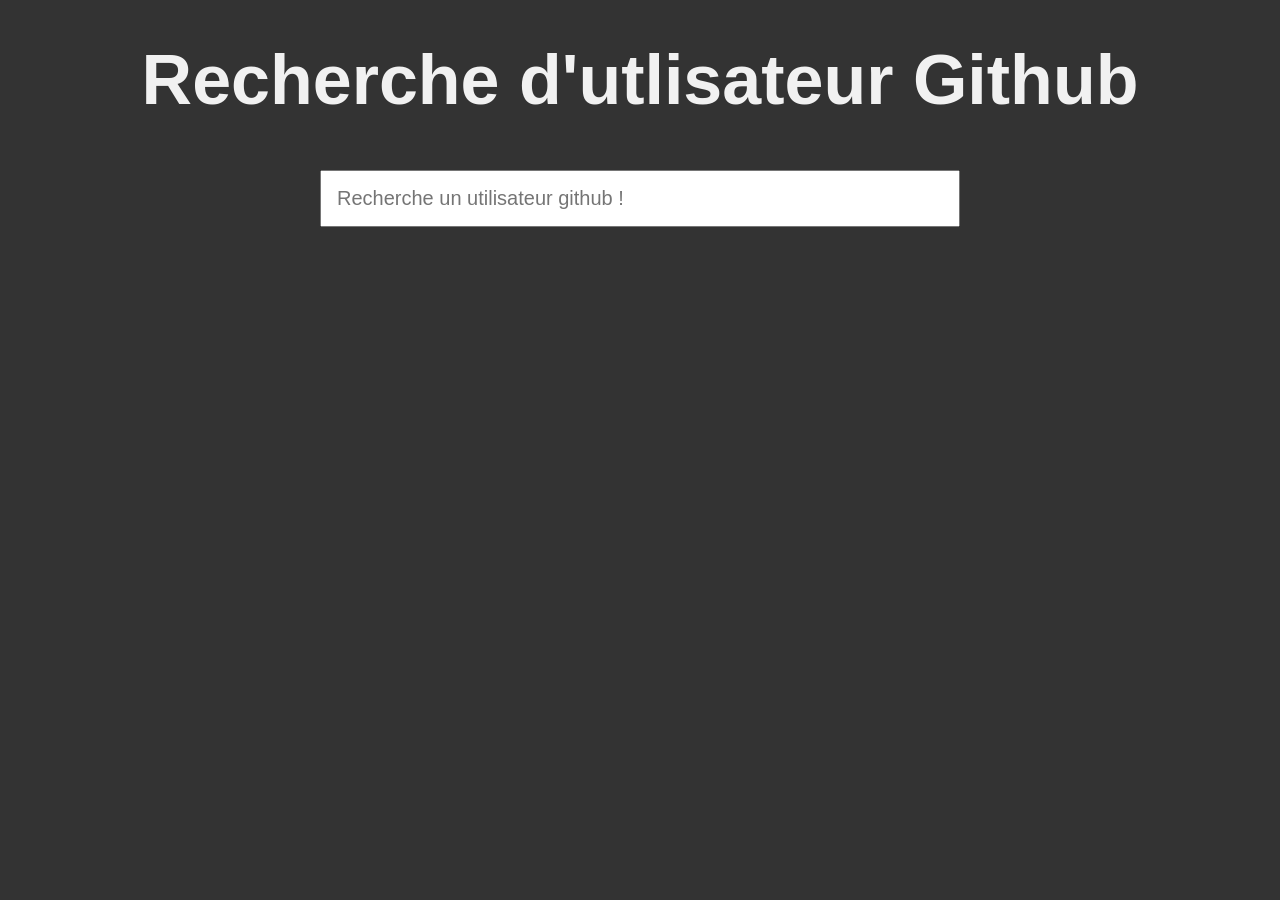
<file: Github API/index.html>
<!DOCTYPE html>
<html lang="fr">
<head>
    <meta charset="UTF-8">
    <meta name="viewport" content="width=device-width, initial-scale=1.0">
    <title>Github API</title>
    <link rel="stylesheet" href="style.css">
    <link href="https://fonts.googleapis.com/css2?family=Russo+One&display=swap" rel="stylesheet">
</head>
<body>
    
  <h1>Recherche d'utlisateur Github</h1>

  <form class="form-github-recherche">
    <input type="text" class="inp-recherche" placeholder="Recherche un utilisateur github !">
  </form>

  <div class="affichage">

  </div>




    <script src="app.js"></script>
</body>
</html>
</file>
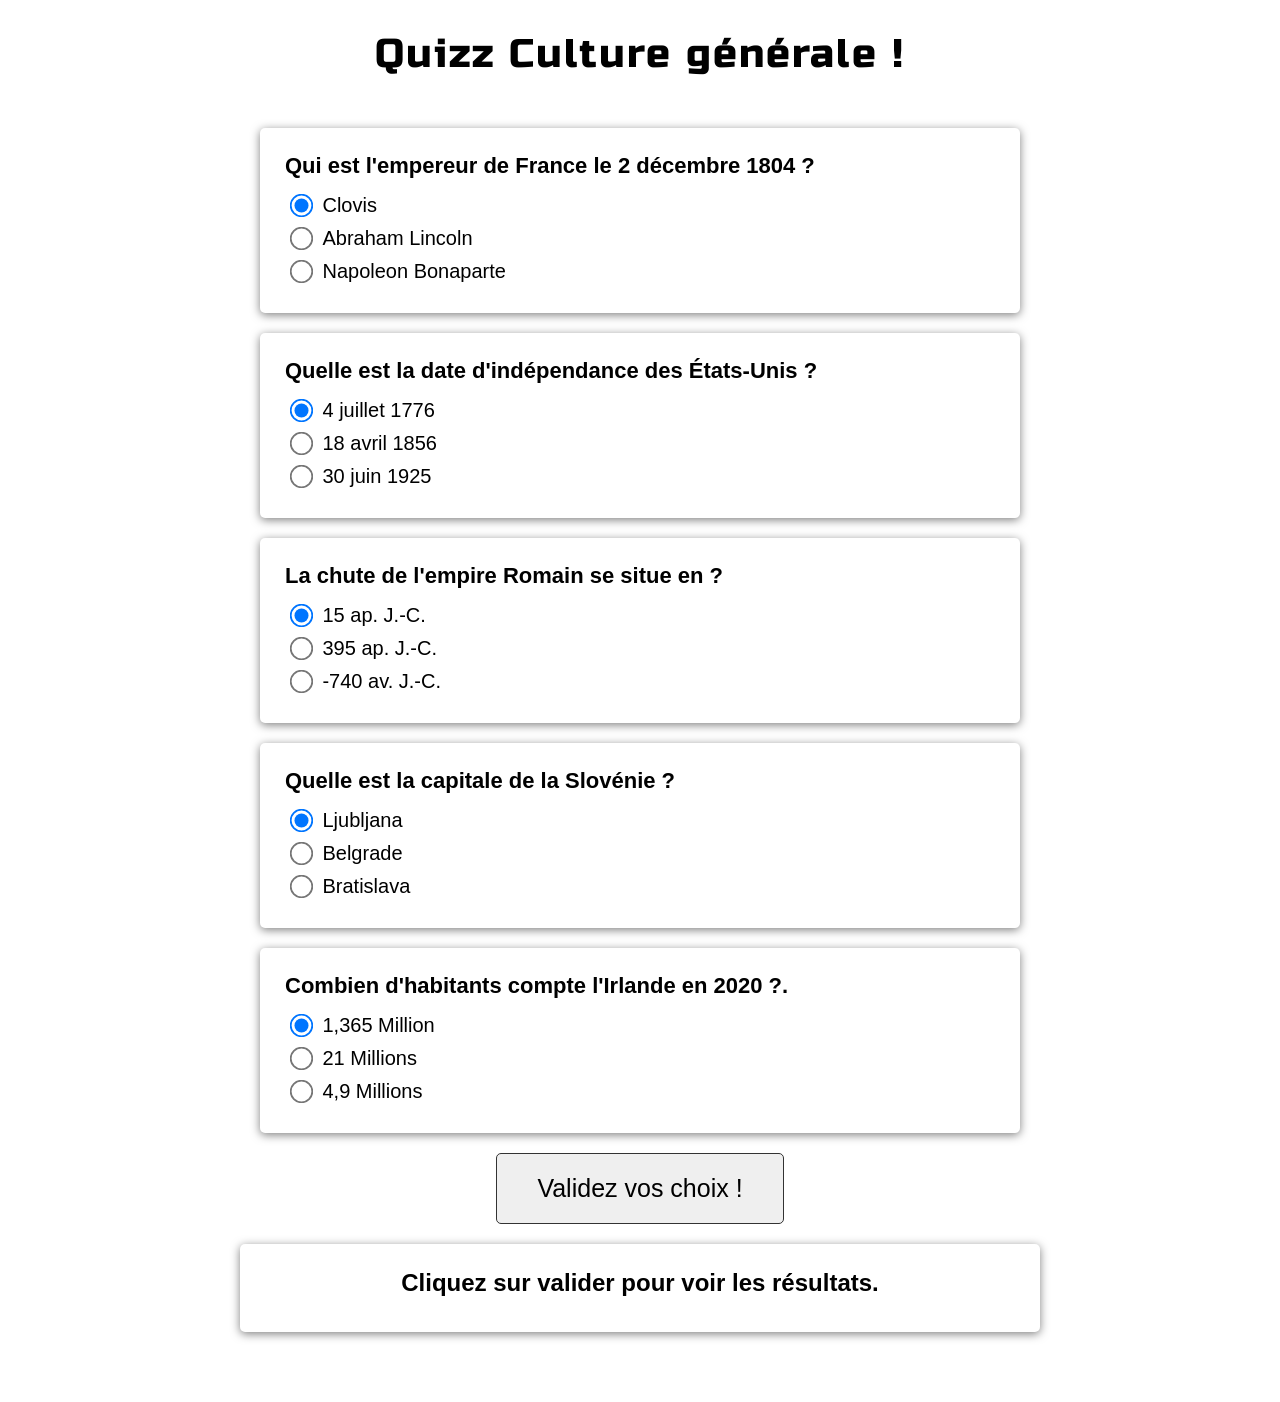
<file: QuizzzApp/index.html>
<!DOCTYPE html>
<html lang="fr">
<head>
    <meta charset="UTF-8">
    <meta name="viewport" content="width=device-width, initial-scale=1.0">
    <title>Quizz JS</title>
    <link rel="stylesheet" href="style.css">
    <link href="https://fonts.googleapis.com/css2?family=Russo+One&display=swap" rel="stylesheet">
</head>
<body>
    
  <h1>Quizz Culture générale !</h1>

  <div class="container-global">

    <form class="form-quizz">

          <div class="question-block">
            <h4>Qui est l'empereur de France le 2 décembre 1804 ? </h4>
            
            <div>
                <input type="radio" id="Clovis" name="q1" value="a"checked>
                <label for="Clovis">Clovis</label>
            </div>
            
            <div>
                <input type="radio" id="Lincoln" name="q1" value="b">
                <label for="Lincoln">Abraham Lincoln</label>
            </div>
            
            <div>
                <input type="radio" id="Bonaparte" name="q1" value="c">
                <label for="Bonaparte">Napoleon Bonaparte</label>
            </div>
        </div>

        <div class="question-block">
            <h4>Quelle est la date d'indépendance des États-Unis ?</h4>
            <div>
                <input type="radio" id="date1" name="q2" value="a" checked>
                <label for="date1">4 juillet 1776</label>
            </div>
            
            <div>
                <input type="radio" id="date2" name="q2" value="b">
                <label for="date2">18 avril 1856</label>
            </div>
            
            <div>
                <input type="radio" id="date3" name="q2" value="c">
                <label for="date3">30 juin 1925</label>
            </div>
        </div>

        <div class="question-block">
            <h4>La chute de l'empire Romain se situe en ?</h4>
            <div>
                <input type="radio" id="date4" name="q3" value="a" checked>
                <label for="date4">15 ap. J.-C.</label>
            </div>
            
            <div>
                <input type="radio" id="date5" name="q3" value="b">
                <label for="date5">395 ap. J.-C.</label>
            </div>
            
            <div>
                <input type="radio" id="date6" name="q3" value="c">
                <label for="date6">-740 av. J.-C.</label>
            </div>
        </div>


        <div class="question-block">
            <h4>Quelle est la capitale de la Slovénie ?</h4>

            <div>
                <input type="radio" id="Ljubljana" name="q4" value="a" checked>
                <label for="Ljubljana">Ljubljana</label>
            </div>
            
            <div>
                <input type="radio" id="Belgrade" name="q4" value="b">
                <label for="Belgrade">Belgrade</label>
            </div>
            
            <div>
                <input type="radio" id="Bratislava" name="q4" value="c">
                <label for="Bratislava">Bratislava</label>
            </div>
        </div>


        <div class="question-block">
            <h4>Combien d'habitants compte l'Irlande en 2020 ?.</h4>
            <div>
                <input type="radio" id="m1" name="q5" value="a"
                    checked>
                <label for="m1">1,365 Million</label>
            </div>
            
            <div>
                <input type="radio" id="m2" name="q5" value="b">
                <label for="m2">21 Millions</label>
            </div>
            
            <div>
                <input type="radio" id="m3" name="q5" value="c">
                <label for="m3">4,9 Millions</label>
            </div>
        </div>

        <button type="submit">Validez vos choix !</button>
        
    </form>

    <div class="resultats">
      <h2>Cliquez sur valider pour voir les résultats.</h2>
      <p class="aide"></p>
      <p class="note"></p>
    </div>
  </div>



    <script src="app.js"></script>
</body>
</html>
</file>
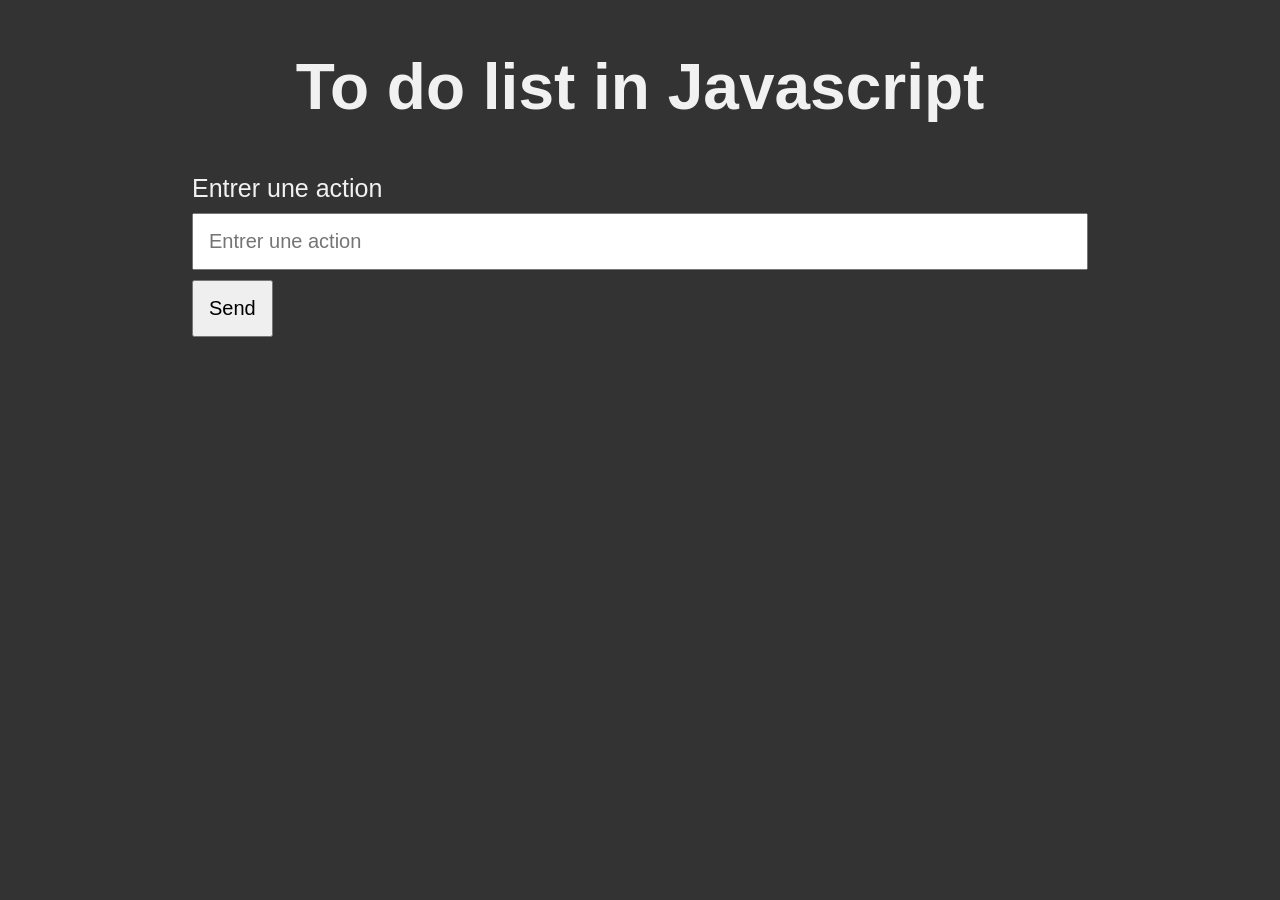
<file: To-do list/index.html>
<!DOCTYPE html>
<html lang="fr">
<head>
    <meta charset="UTF-8">
    <meta name="viewport" content="width=device-width, initial-scale=1.0">
    <title>To-do-list</title>
    <link rel="stylesheet" href="style.css">
    <script src="app.js"></script>
    
</head>
<body>
    <h1>To do list in Javascript</h1>
    <form>
        <label for="item">Entrer une action</label>
        <input type="text" id="item" placeholder="Entrer une action">
        <button type="submit">Send</button>
    </form>
    
    <ul class="liste-todo">

    </ul>
</body>
</html>
</file>
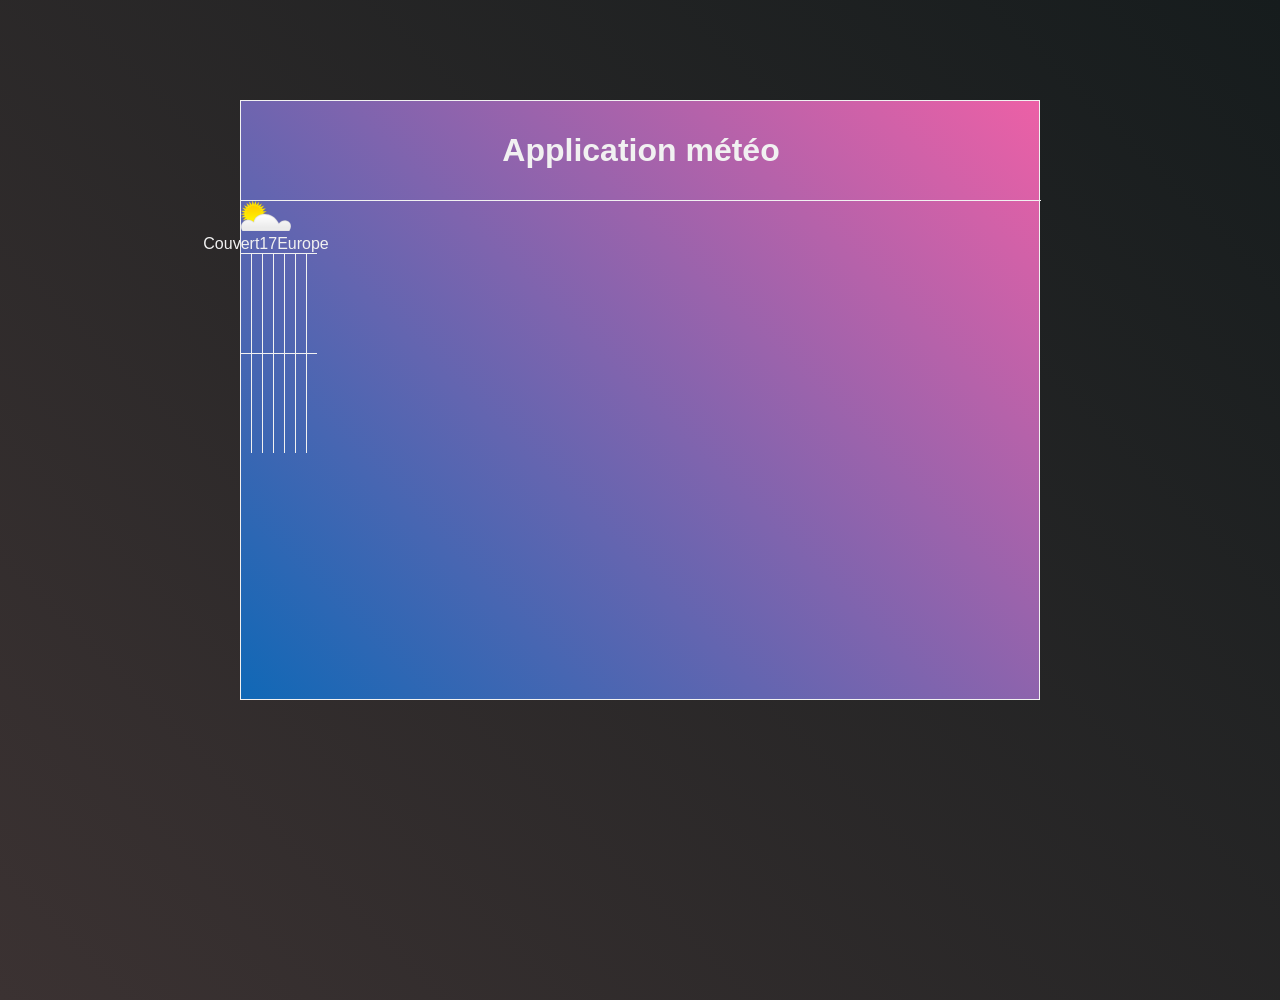
<file: WeatherApp-2/index.html>
<!DOCTYPE html>
<html lang="fr">
<head>
    <meta charset="UTF-8">
    <meta name="viewport" content="width=device-width, initial-scale=1.0">
    <title>AppMétéo</title>
    <link rel="stylesheet" href="style.css">
</head>
<body>
    <div class="container">

        <h1>Application météo</h1>
        <div class="bloc-logo">
            <img src="ressources/chargement/spite_sun_cloud.svg" alt="logo chargement">
        
        <div class="bloc-logo-info">
            <p class="prevision">Couvert</p>
            <p class="temperature">17</p>
            <p class="localisation">Europe</p>
        </div>

        <div class="heure-bloc-prevision">
            <div class="bloc-h">
                <p class="heure-nom-prevision"></p>
                <p class="heure-prevision-valeur"></p>
            </div>
            <div class="bloc-h">
                <p class="heure-nom-prevision"></p>
                <p class="heure-prevision-valeur"></p>
            </div>
            <div class="bloc-h">
                <p class="heure-nom-prevision"></p>
                <p class="heure-prevision-valeur"></p>
            </div>
            <div class="bloc-h">
                <p class="heure-nom-prevision"></p>
                <p class="heure-prevision-valeur"></p>
            </div>
            <div class="bloc-h">
                <p class="heure-nom-prevision"></p>
                <p class="heure-prevision-valeur"></p>
            </div>
            <div class="bloc-h">
                <p class="heure-nom-prevision"></p>
                <p class="heure-prevision-valeur"></p>
            </div>
            <div class="bloc-h">
                <p class="heure-nom-prevision"></p>
                <p class="heure-prevision-valeur"></p>
            </div>
        </div>
        <div class="jour-prevision-bloc">
            <div class="bloc-j">
                <p class="jour-prevision-nom"></p>
                <p class="jour-prevision-valeur"></p>
            </div>
            <div class="bloc-j">
                <p class="jour-prevision-nom"></p>
                <p class="jour-prevision-valeur"></p>
            </div>
            <div class="bloc-j">
                <p class="jour-prevision-nom"></p>
                <p class="jour-prevision-valeur"></p>
            </div>
            <div class="bloc-j">
                <p class="jour-prevision-nom"></p>
                <p class="jour-prevision-valeur"></p>
            </div>
            <div class="bloc-j">
                <p class="jour-prevision-nom"></p>
                <p class="jour-prevision-valeur"></p>
            </div>
            <div class="bloc-j">
                <p class="jour-prevision-nom"></p>
                <p class="jour-prevision-valeur"></p>
            </div>
            <div class="bloc-j">
                <p class="jour-prevision-nom"></p>
                <p class="jour-prevision-valeur"></p>
            </div>
        </div>
    </div>
    </div>
    <script type="module" src="script/main.js"></script>
</body>
</html>
</file>
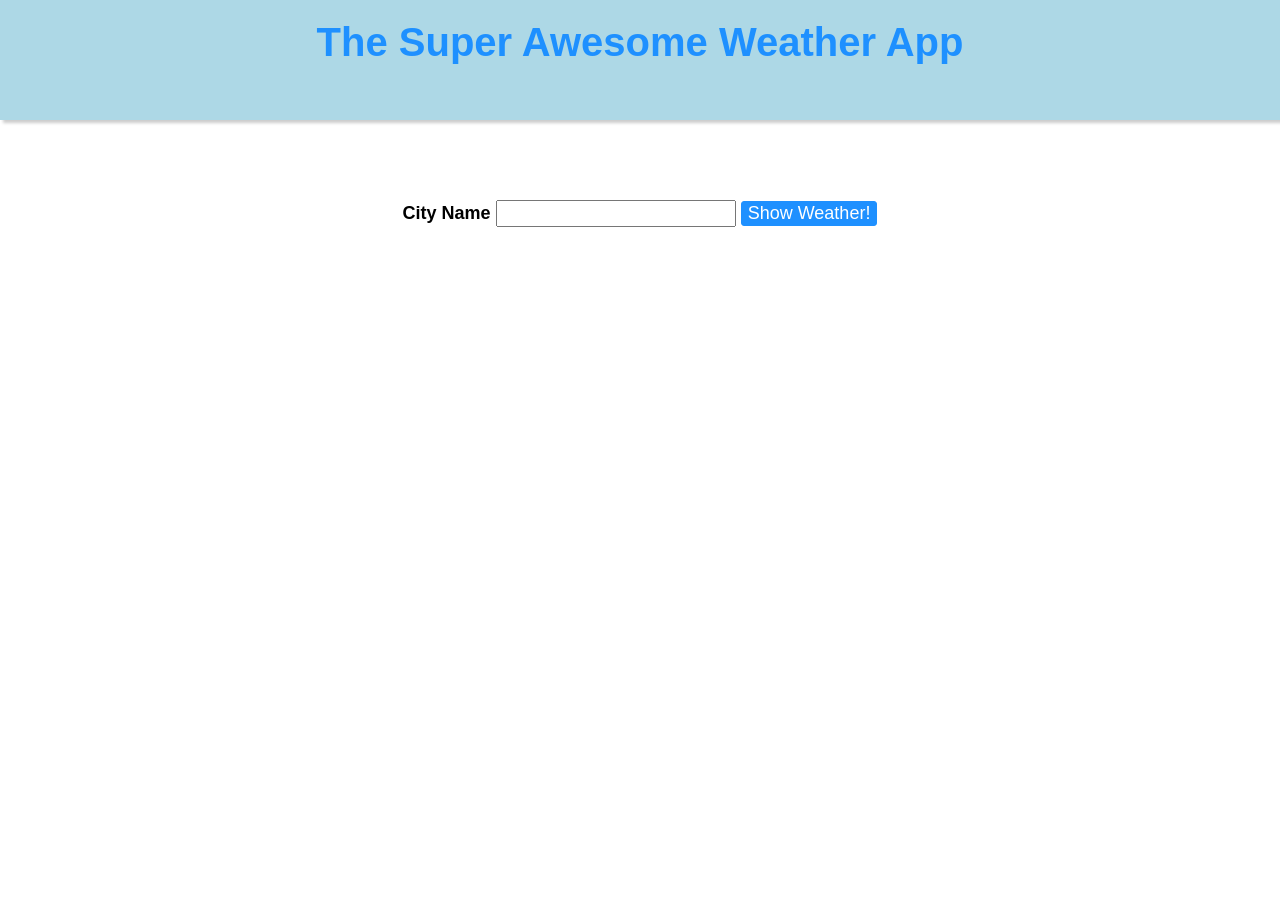
<file: WeatherApp/index.html>
<!doctype html>
<html lang="en">
<head>
    <meta charset="UTF-8">
    <title>Weather App</title>
    <link rel="stylesheet" href="style.css">
</head>
<body>
<header>
    <h1>The Super Awesome Weather App</h1>
</header>
<div class="main">
    <div id="search">
        <label for="city">City Name</label>
        <input type="text" id="city">
        <button type="button">Show Weather!</button>
    </div>
    <div id="load">Loading...</div>
    <div id="weather">
        <h1 id="weatherCity">City Name</h1>

        <div id="weatherDescription">Weather Description</div>
        <div id="weatherTemperature">Temperature</div>

    </div>
</div>
<script src="init.js"></script>
<script src="weather-data.js"></script>
<script src="app.js"></script>
</body>
</html>
</file>
<file: Github API/style.css>
*, ::before, ::after  {
    box-sizing: border-box;
    margin: 0;
    padding: 0;
}

body {
    background: #333;
    font-family: Arial, Helvetica, sans-serif;
}

h1 {
    font-size: 70px;
    color: #f1f1f1;
    text-align: center;
    margin: 40px 0 50px 0;
}

form, .affichage {
    margin: 0 auto;
    width: 50%;
    max-width: 800px;
    min-width: 400px;
}
input {
    display: block;
    width: 100%;
    margin: 0 auto;
    padding: 15px;
    font-size: 20px;
}
.affichage {
    display: flex;
    justify-content: center;
}
.carte {
    width: 500px;
    height: auto;
    position: relative;
    margin-top: 100px;
    padding-bottom: 20px;
    border-radius: 5px;
    background: #f1f1f1;
}
.avatar {
    height: 150px;
    width: 150px;
    border-radius: 50%;
    position: absolute;
    left: 50%;
    transform: translate(-50%, -50%);
    background: #000;
    border: 1px solid #000;
}
h2 {
    margin-top: 100px;
    text-align: center;
    font-size: 25px;
}
.cont-infos {
    border-top: 1px dashed #000;
    margin-top: 20px;
    list-style-type: none;
}
li {
    padding: 10px 20px;
    text-align: justify;
    font-size: 22px;
}
li:nth-child(1){
    margin-top: 15px;
}
</file>
<file: QuizzzApp/style.css>
*, ::before, ::after {
    box-sizing: border-box;
    margin: 0;
    padding: 0;
}

body {
    font-family: Arial, Helvetica, sans-serif;
}

h1 {
    font-family: Russo One, Arial;
    font-weight: lighter;
    letter-spacing: 2px;
    text-align: center;
    padding: 30px 0;
    font-size: 40px;
}
.container-global {
    width: 70%;
    max-width: 800px;
    margin: 0 auto;
    height: auto;
    /* background: pink; */
}
.question-block {
    padding: 15px 25px 25px;
    margin: 20px;
    border-radius: 5px;
    box-shadow: 0 2px 10px rgba(0,0,0,0.5);
}

.question-block h4 {
    padding: 10px 0;
    font-size: 22px;
}

.question-block label {
    font-size: 20px;
}

.question-block input[type='radio'] {
    transform: scale(1.8);
    margin: 10px;
}

.resultats {
    padding: 25px;
    margin: 10px 0px 70px;
    border-radius: 5px;
    box-shadow: 0 2px 10px rgba(0,0,0,0.5);
}
.resultats h2 {
    text-align: center;
}
.aide {
    text-align: center;
    font-size: 20px;
    margin-top: 10px;
}
.note {
    text-align: center;
    font-size: 25px;
    margin-top: 10px;
}

form button {
    border: none;
    outline: none;
    border: 1px solid #333;
    border-radius: 5px;
    display: block;
    margin: 20px auto;
    padding: 20px 40px;
    cursor: pointer;
    font-size: 25px;
    transition: background-color 0.2s ease-in-out;
}

form button:hover {
    background-color: lightblue;
}

.echec {
    animation: echec 0.3s ease-in-out;
}

@keyframes echec {
    0% {
        transform: translateX(0px);
    }
    33% {
        transform: translateX(5px);
    }
    66% {
        transform: translateX(-5px);
    }
    100% {
        transform: translateX(0px);
    }
}
</file>
<file: To-do list/style.css>
*, ::before, ::after {
    box-sizing: border-box;
    margin: 0;
    padding: 0;
}

body {
    background: #333;
    color: #f1f1f1;
    font-family: Arial, Helvetica, sans-serif;
}

h1 {
    text-align: center;
    font-size: 5vw;
    margin: 50px 0;
}

form {
    display: block;
    margin: 0 auto;
    width: 70%;
    max-width: 1200px;
    min-width: 400px;
}
form label {
    display: block;
    font-size: 25px;
}
form input {
    width: 100%;
    padding: 15px;
    font-size: 20px;
    margin: 10px 0;
}
form button {
    padding: 15px;
    font-size: 20px;
}
.liste-todo {
    list-style-type: none;
    margin: 20px auto 0;
    width: 70%;
    max-width: 1200px;
    min-width: 400px;
}
li {
    font-size: 20px;
    width: 100%;
    background: #f1f1f1;
    display: flex;
    align-items: center;
    padding: 5px;
    color: #333;
    margin: 5px 0;
}
li input {
    width: 40px;
    height: 40px;
    margin-left: 15px;
}
li button {
    margin-left: auto;
    padding: 5px;
}
button img {
    width: 40px;
    pointer-events: none;
}
li span {
    font-size: 25px;
    margin-left: 20px;
}
/* anim rayure */
li.finDeTache span {
    text-decoration: line-through;
}
</file>
<file: WeatherApp-2/style.css>
*, ::before, ::after {
    box-sizing: border-box;
    margin: 0;
    padding: 0;
}

body {
    font-family: Arial, Helvetica, sans-serif;
    color: #f1f1f1;
    background: linear-gradient(45deg, rgb(59,50,50), rgb(22,28,29));
    height: 100vh;
}

.container {
    width: 800px;
    height: 600px;
    background: linear-gradient(45deg, #1068b6, #ec60a6);
    display: grid;
    grid-template: 100px 300px 100px 100px / repeat(8, 100px);
    margin: 100px auto 0;
    position: relative;
    border: 1px solid #f1f1f1;
}

h1 {
    /* deb row / deb col / fin row / fin col */
    grid-area: 1 / 1 / 2 / -1;
    display: flex;
    justify-content: center;
    align-items: center;
    border-bottom: 1px solid #f1f1f1;
}

.bloc-logo-info {
    grid-area: 2 / 1 / 3 / -1;
    display: flex;
    justify-content: center;
    align-items: center;
}
.bloc-logo {
    width: 50%;
}
.bloc-logo img {
    width: 100%;
    height: auto;
}
.bloc-info {
    width: 50%;
}
.bloc-info .temps {
    font-size: 40px;
}
.bloc-info .temps::first-letter {
    text-transform: capitalize;
}
.bloc-info .temperature {
    font-size: 60px;
}
.bloc-info .localisation {
    font-size: 40px;
    word-wrap: break-word;
}

.heure-bloc-prevision {
    grid-area: 3 / 1 / 4 / -1;
}
.jour-prevision-bloc {
    grid-area: 4 / 1 / 5 / -1;
}
.jour-prevision-bloc, .heure-bloc-prevision {
    display: grid;
    grid-template: 100px / repeat(7, 1fr);
}

.bloc-h, .bloc-j {
    display: flex;
    justify-content: center;
    align-items: center;
    flex-direction: column;
    border-top: 1px solid #f1f1f1;
    font-size: 21px;
}

.bloc-h:not(:last-child), .bloc-j:not(:last-child) {
    border-right: 1px solid #f1f1f1;
}

.bloc-h p, .bloc-j p {
    margin: 5px;
}
</file>
<file: WeatherApp/style.css>
/* Styles go here */

body {
    padding: 0;
    margin: 0;
    font-family: Helvetica Neue, Helvetica, Arial;
}

header {
    height: 100px;
    background-color: lightblue;
    text-align: center;
    padding-top: 20px;
    box-shadow: 3px 3px 3px #ccc;
}

header h1 {
    font-size: 40px;
    font-weight: bold;
    color: dodgerblue;
    margin: 0;
}

.main {
    text-align: center;
    padding-top: 80px;
}

#search {
    font-size: 18px;
}

#search label {
    font-weight: bold;
}

#search input {
    font-size: inherit;
    font-family: inherit;
}

#search button {
    font-family: inherit;
    font-size: inherit;
    background-color: dodgerblue;
    border: 1px solid dodgerblue;
    border-radius: 3px;
    cursor: pointer;
    color: white;
}

#search button:hover {
    background-color: deepskyblue;
}

#weather {
    padding: 30px;
    border: 1px solid #ccc;
    width: 500px;
    margin: 100px auto auto;
    background-color: deepskyblue;
    box-shadow: 2px 2px 3px #ccc;
    color: white;
    box-sizing: border-box;
    display: none;
    font-weight: bold;
}

#weather h1 {
    font-size: 32px;
    margin-top: 0;
    margin-bottom: 30px;
}

#weatherDescription {
    float: left;
}

#weatherTemperature {
    float: right;
}

#load {
    padding: 30px;
    width: 500px;
    margin: 100px auto auto;
    display: none;
}
</file>
